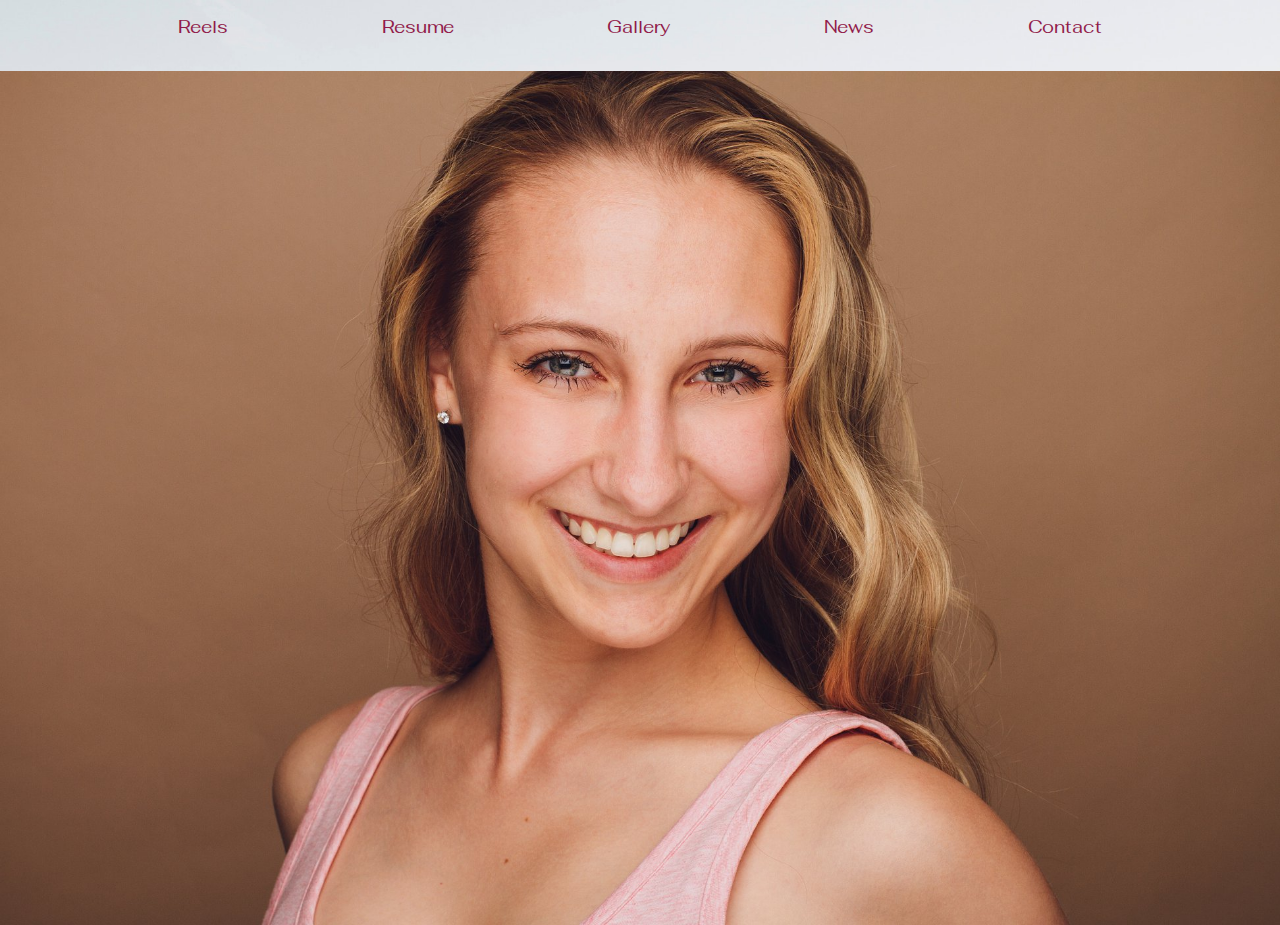
<file: index.html>
<!DOCTYPE html>
<html>
<head>
	<title>Carly Ameling</title>
	<link rel="stylesheet" type="text/css" href="https://stackpath.bootstrapcdn.com/bootstrap/4.3.1/css/bootstrap.min.css">
	<link rel="stylesheet" type="text/css" href="src/ameling.css">
	<script src="https://code.jquery.com/jquery-3.3.1.min.js" integrity="sha256-FgpCb/KJQlLNfOu91ta32o/NMZxltwRo8QtmkMRdAu8=" crossorigin="anonymous"></script>
	<link href="https://fonts.googleapis.com/css?family=Fahkwang" rel="stylesheet">
	<link rel="stylesheet" href="https://use.fontawesome.com/releases/v5.7.1/css/all.css" integrity="sha384-fnmOCqbTlWIlj8LyTjo7mOUStjsKC4pOpQbqyi7RrhN7udi9RwhKkMHpvLbHG9Sr" crossorigin="anonymous">	
</head>
<body>

<div class="container">
	<nav class="navbar navbar-expand-lg">
		<a class="navbar-brand reelsNav" href="#">Reels</a>
		<a class="navbar-brand resumeNav" href="#">Resume</a>
		<a class="navbar-brand gal galleryNav" href="#">Gallery</a>
		<!-- <a class="navbar-brand hoopNav" href="#">Aerial-Hoop</a> TO DO-->
		<a class="navbar-brand newsNav" href="#">News</a>
		<a class="navbar-brand contactNav" href="#">Contact</a>
		<!-- <a class="navbar-brand firstNav" href="#">Home</a> -->
	</nav>
</div>

<div class="container firstPage" id="home">
	<img class="headshot" src="src/headshot.jpg">
	<img class="headshot" src="src/headshot5.jpg">
	<img class="headshot" src="src/headshot4.jpg">
	<img class="headshot" src="src/headshot2.jpg">
	<img class="headshot" src="src/headshot6.jpg">
</div>

<div class="ameling" id="reels">
	<iframe width="560" height="315" src="https://www.youtube.com/embed/zVPLv-xCnqk" frameborder="0" allow="accelerometer; autoplay; encrypted-media; gyroscope; picture-in-picture" allowfullscreen></iframe>
	<iframe width="560" height="315" src="https://www.youtube.com/embed/k6itLjUbKJg" frameborder="0" allow="accelerometer; autoplay; encrypted-media; gyroscope; picture-in-picture" allowfullscreen></iframe>
	<iframe width="560" height="315" src="https://www.youtube.com/embed/0FG7PsQDR7Y" frameborder="0" allow="accelerometer; autoplay; encrypted-media; gyroscope; picture-in-picture" allowfullscreen></iframe>
	<iframe width="560" height="315" src="https://www.youtube.com/embed/G-Pvff9SUE0" frameborder="0" allow="accelerometer; autoplay; encrypted-media; gyroscope; picture-in-picture" allowfullscreen></iframe>
	<iframe width="560" height="315" src="https://www.youtube.com/embed/13ubjUssLso" frameborder="0" allow="accelerometer; autoplay; encrypted-media; gyroscope; picture-in-picture" allowfullscreen></iframe>
	<iframe width="560" height="315" src="https://www.youtube.com/embed/Eo-xD_dPs1E" frameborder="0" allow="accelerometer; autoplay; encrypted-media; gyroscope; picture-in-picture" allowfullscreen></iframe>
	<iframe width="560" height="315" src="https://www.youtube.com/embed/LxV-7b6SLO0" frameborder="0" allow="accelerometer; autoplay; encrypted-media; gyroscope; picture-in-picture" allowfullscreen></iframe>
	<iframe width="560" height="315" src="https://www.youtube.com/embed/bM-79cQjY6c" frameborder="0" allow="accelerometer; autoplay; encrypted-media; gyroscope; picture-in-picture" allowfullscreen></iframe>
</div>

<div class="ameling" id="resume">
	<embed class="rez" src="src/CARLY .pdf" type="application/pdf"   height="1000px" width="100%">
</div>

<div class="ameling" id="news">
	<img src="src/IMG_5837.JPG">
</div>

<div class="ameling" id="contact">
	<p>
		Carly Ameling is a recent graduate of the American Musical and Dramatic Academy, New York City. Hailing from Akron, Ohio, she has dreamed of becoming an actress since she was a little girl. Since graduation, she has been performing in New York City and regional theatre.
	</p>
	<p>
		For more information/inquiries, please email me directly at carlyameling@hotmail.com.
	</p>
	<a href="mailto:carlyameling@hotmail.com"><button>Email carlyameling@hotmail.com</button></a>
</div>

<header class="ameling">
</header>
<div class="ameling" id="gallery">
	<span class="close">&times;</span> 
 	<img class="pic foo photo" src="src/am6.jpg">
	<img class="pic foo photo" src="src/am7.jpg">
	<img class="pic foo photo" src="src/ameling1.jpg">
	<img class="pic foo photo1" src="src/am2.jpg">
	<img class="pic foo photo1" src="src/am8.jpg">
	<img class="pic foo photo1" src="src/am25.jpg">
	<img class="pic foo photo2" src="src/am9.jpg">
	<img class="pic foo photo2" src="src/am10.jpg">
	<img class="pic foo photo2" src="src/am12.jpg">
	<img class="pic foo photo3" src="src/ca2.png">
	<img class="pic foo photo3" src="src/ca5.png">
	<img class="pic foo photo3" src="src/ca3.png">
	<img class="pic foo photo4" src="src/car.jpg">
	<img class="pic foo photo4" src="src/car2.jpg">
	<img class="pic foo photo4" src="src/car3.jpg">
	<img class="pic foo photo5" src="src/les1.jpg">
	<img class="pic foo photo5" src="src/les2.jpg">
	<img class="pic foo photo5" src="src/les3.jpg">
	<div id="clickedPic"></div>	
</div>

<!-- <div class="ameling" id="aerial-hoop"></div> TO DO-->

<script type="text/javascript" src="src/carlyAmeling.js"></script>
</body>
</html>
</file>
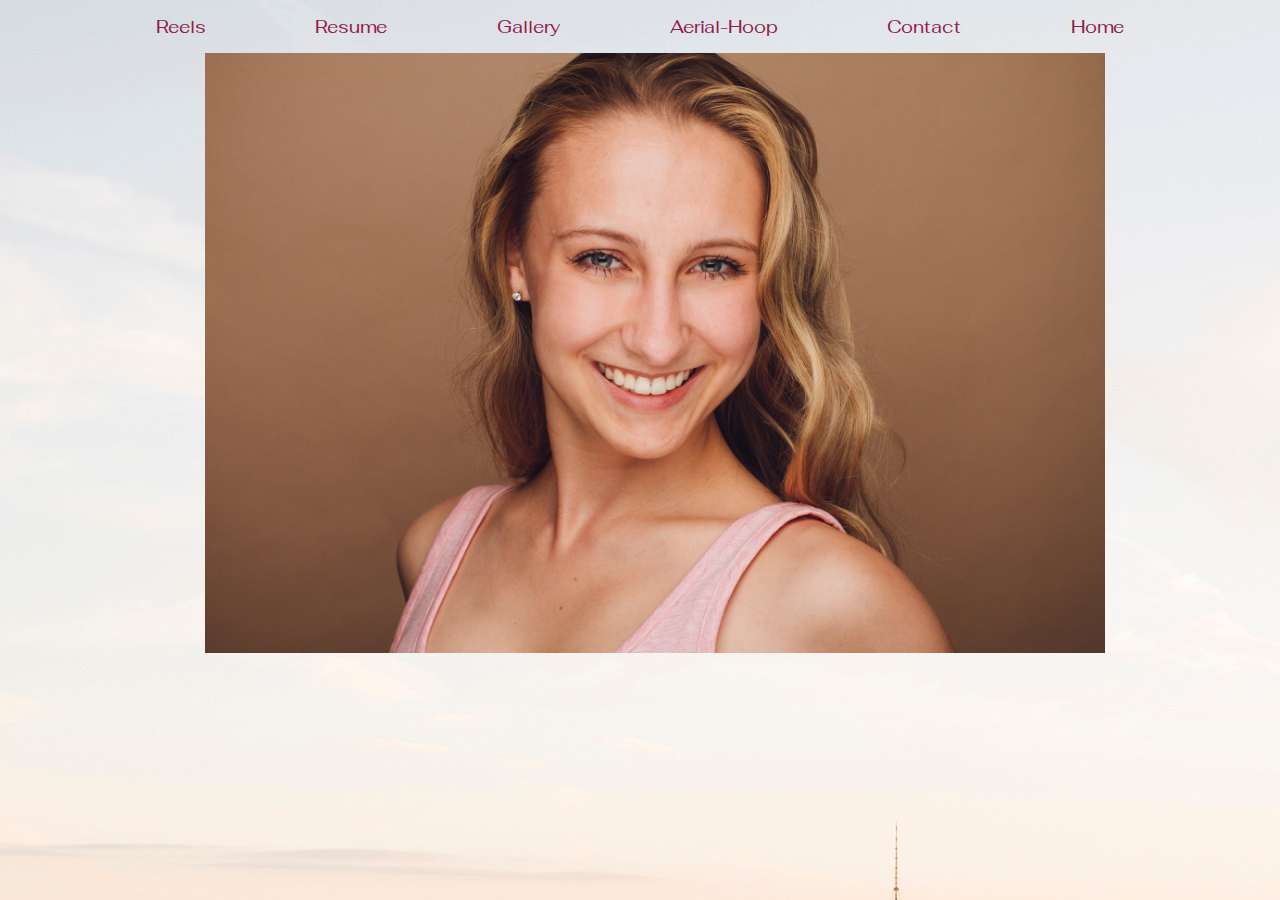
<file: amelingWebsite.html>
<!DOCTYPE html>
<html>
<head>
	<title>Carly Ameling</title>
	<link rel="stylesheet" type="text/css" href="https://stackpath.bootstrapcdn.com/bootstrap/4.2.1/css/bootstrap.min.css">
	<link rel="stylesheet" type="text/css" href="ameling.css">
	<script type="text/javascript" src="jquery-3.3.1.min.js"></script>
	<link href="https://fonts.googleapis.com/css?family=Fahkwang" rel="stylesheet">
	<link rel="stylesheet" href="https://use.fontawesome.com/releases/v5.7.1/css/all.css" integrity="sha384-fnmOCqbTlWIlj8LyTjo7mOUStjsKC4pOpQbqyi7RrhN7udi9RwhKkMHpvLbHG9Sr" crossorigin="anonymous">	
</head>
<body>

<!-- <div class="logo">
	<img src="CARLY LOGO .png">
</div>
 -->
<!-- <div class="cam"> -->
<div class="container">
	<nav class="navbar navbar-expand-lg">
		<a class="navbar-brand reelsNav" href="#">Reels</a>
		<a class="navbar-brand resumeNav" href="#">Resume</a>
		<a class="navbar-brand gal galleryNav" href="#">Gallery</a>
		<a class="navbar-brand hoopNav" href="#">Aerial-Hoop</a>
		<a class="navbar-brand contactNav" href="#">Contact</a>
		<a class="navbar-brand firstNav" href="#">Home</a>
	</nav>
</div>

<!-- <div>
	<img id="logo" src="CARLY LOGO .png">
</div> -->

<div class="container firstPage" id="home">
	<img class="headshot" src="headshot.jpg">
	<img class="headshot" src="headshot5.jpg">
	<img class="headshot" src="headshot4.jpg">
	<img class="headshot" src="headshot2.jpg">
	<img class="headshot" src="headshot6.jpg">
</div>
<!-- <div class="container firstPage" id="hs">
  <div class="row">
    <div class="col-sm">
    	<img class="headshot" id="hs" src="headshot.jpg">
    </div>
    <div class="col-sm">
    	<img class="headshot" id="hs" src="headshot5.jpg">
    </div>
    <div class="col-sm">
    	<img class="headshot" id="hs" src="headshot4.jpg">
    </div>
</div>
<div class="row">
    <div class="col-sm">
    	<img class="headshot" id="hs" src="headshot2.jpg">
    </div>
    <div class="col-sm">
    	<img class="headshot" id="hs" src="headshot6.jpg">
    </div>
  </div>
</div> -->

	<div class="ameling" id="reels">
		<iframe width="560" height="315" src="https://www.youtube.com/embed/zVPLv-xCnqk" frameborder="0" allow="accelerometer; autoplay; encrypted-media; gyroscope; picture-in-picture" allowfullscreen></iframe>
		<iframe width="560" height="315" src="https://www.youtube.com/embed/k6itLjUbKJg" frameborder="0" allow="accelerometer; autoplay; encrypted-media; gyroscope; picture-in-picture" allowfullscreen></iframe>
		<iframe width="560" height="315" src="https://www.youtube.com/embed/0FG7PsQDR7Y" frameborder="0" allow="accelerometer; autoplay; encrypted-media; gyroscope; picture-in-picture" allowfullscreen></iframe>
		<iframe width="560" height="315" src="https://www.youtube.com/embed/G-Pvff9SUE0" frameborder="0" allow="accelerometer; autoplay; encrypted-media; gyroscope; picture-in-picture" allowfullscreen></iframe>
		<iframe width="560" height="315" src="https://www.youtube.com/embed/13ubjUssLso" frameborder="0" allow="accelerometer; autoplay; encrypted-media; gyroscope; picture-in-picture" allowfullscreen></iframe>
		<iframe width="560" height="315" src="https://www.youtube.com/embed/Eo-xD_dPs1E" frameborder="0" allow="accelerometer; autoplay; encrypted-media; gyroscope; picture-in-picture" allowfullscreen></iframe>
		<iframe width="560" height="315" src="https://www.youtube.com/embed/LxV-7b6SLO0" frameborder="0" allow="accelerometer; autoplay; encrypted-media; gyroscope; picture-in-picture" allowfullscreen></iframe>
		<iframe width="560" height="315" src="https://www.youtube.com/embed/bM-79cQjY6c" frameborder="0" allow="accelerometer; autoplay; encrypted-media; gyroscope; picture-in-picture" allowfullscreen></iframe>

	</div>

	<div class="ameling" id="resume">
		<embed class="rez" src="CARLY .pdf" type="application/pdf"   height="1000px" width="100%">
	</div>

<div class="ameling" id="contact">
	<!-- 	<form>
		<label for="Username">Email:</label>
			<input type="email" placeholder="Email" required>
		<label for="">Subject:</label>
			<input type="text" placeholder="Subject" required>
		<label for="">Message:</label>
			<textarea name="paragraph" rows="10" cols="50"></textarea>
		
`
		<button>Submit</button>

</form>	 -->
	<p>
		Carly Ameling is a recent graduate of the American Musical and Dramatic Academy, New York City. Hailing from Akron, Ohio, she has dreamed of becoming an actress since she was a little girl. Since graduation, she has been performing in New York City and regional theatre.
	</p>
	<p>For more information/inquiries, please email me directly at carlyameling@hotmail.com.
	</p>
	<a href="mailto:carlyameling@hotmail.com"><button>Email carlyameling@hotmail.com</button></a>
</div>

<header class="ameling"><!-- <img class="foo top"src="am3.jpg"> -->
</header>
<div class="ameling" id="gallery">
	<span class="close">&times;</span> 
<!-- 	<img class="foo top"src="am3.jpg">
 --><img class="foo photo" src="am6.jpg">
	<img class="foo photo" src="am7.jpg">
	<img class="foo photo" src="ameling1.jpg">
	<img class="foo photo1" src="am2.jpg">
	<img class="foo photo1" src="am8.jpg">
	<img class="foo photo1" src="am25.jpg">
	<img class="foo photo2" src="am9.jpg">
	<img class="foo photo2" src="am10.jpg">
	<img class="foo photo2" src="am12.jpg">
	<img class="foo photo3" src="ca2.png">
	<img class="foo photo3" src="ca5.png">
	<img class="foo photo3" src="ca3.png">
	<img class="foo photo4" src="car.jpg">
	<img class="foo photo4" src="car2.jpg">
	<img class="foo photo4" src="car3.jpg">
	<img class="foo photo5" src="les1.jpg">
	<img class="foo photo5" src="les2.jpg">
	<img class="foo photo5" src="les3.jpg">
	<div id="clickedPic"></div>
	
</div>

<div class="ameling" id="aerial-hoop">
	
</div>
<!-- </div>
 -->
<script type="text/javascript" src="carlyAmeling.js"></script>
</body>

</html>
</file>
<file: src/ameling.css>
.navbar-brand {
	font-family: Fahkwang;
	margin: 0 auto;
	color: #911b4a;
	font-size: 18px;
}

.navbar-brand:hover {
	font-weight: bold;
}

header {
	font-family: Fahkwang;
	text-align: center;
	width:100%;
	padding: 300px;
	font-size: 50px;
	color: white;
	background: url("am3.jpg") no-repeat;
	background-size: cover;
	position: relative;
	background-position: right;
}

body {
	background: url("niv-rozenberg-358050-unsplash.jpg") no-repeat;
	background-size: cover;
}

.firstPage{
	max-width: 100%;
	max-height: 100%;
	margin: auto;
}

.headshot {
	position: absolute;
	max-width: 100%;
	max-height: 100%;
    margin: auto;
    left: 0; 
    right: 0;
    top: 6em;
    bottom: 0;  
}

.ameling {
	display: none;
}

#reels {
	margin: 0 auto;
	height: 100%;
	text-align: center;
}

.rez {
	margin: 0 auto;
	width: 100%;
}

#news img {
	position: absolute;
	max-width: 100%;
	max-height: 100%;
    margin: auto;
    left: 0; 
    right: 0;
    top: 6em;
    bottom: 0;  
}

#contact{
	font-family: Fahkwang;
	font-size: 15px;
	text-align: center;
	padding-bottom: 75px;
	margin: 0 auto;
	color: #911b4a;
	max-width: 300px;
}

p {
	padding-top: 50px;
}

button {
	margin-top: 10px;
	padding:10px;
	background: #911b4a;
	color: white;
	margin: 50px;
}

button:hover{
	background: white;
	color: #911b4a;
	border: 2px solid #911b4a;
}

#gallery{
	margin: 0 auto;
	width: 100%;
	text-align: center;
	max-width:1000px;
	position: relative;
}

.top {
	width: 1280px;
	background-position: left;
}

.foo:hover{
	border: 3px solid #911b4a;
}

.photo {
	width: 300px;
	height: 300px;
}

.photo1 {
	width: 300px;
	height: 225px;
	margin-top:5px;
}

.photo2 {
	width: 300px;
	margin-top:5px;
}

.photo3 {
	width: 300px;
	height: 178px;
	margin-top:5px;
}

.photo4 {
	width: 300px;
	height: 190px;
	margin-top: 5px;
}

.photo5 {
	width: 300px;
	height: auto;
	margin-top: 5px;
}

.expanded  {
    height: auto;
    width: 100%;
}

.close {
  position: absolute;
  top: 15px;
  right: 35px;
  color: #911b4a;
  font-size: 40px;
  font-weight: bold;
  transition: 0.3s;
  display: none;
}
</file>
<file: ameling.css>
/*.logo {
	text-align: center;
	margin: 10% 13%;
	z-index: 1000;
	position: fixed;
}*/

.cam {
	z-index: -1; position: relative;
}

.navbar-brand {
	font-family: Fahkwang;
	margin: 0 auto;
	color: #911b4a;
	font-size: 18px;
}

.navbar-brand:hover {
	font-weight: bold;
}

header {
	font-family: Fahkwang;
	text-align: center;
	width:100%;
	padding: 300px;
	font-size: 50px;
	color: white;
	background: url("am3.jpg") no-repeat;
	background-size: cover;
	position: relative;
	background-position: right;
}

header:hover {
	font-weight: bold;
}

body {
	background: url("niv-rozenberg-358050-unsplash.jpg");
	/*width: 100%;*/
	/*height: 1381px;*/
}

.fa-caret-down {
	bottom: 0;
	position: absolute;
	left: 50%;

}


.firstPage{
	max-width: 900px;
	max-height: 600px;
	margin: 0 auto;

}

/*.headshot {
	display:inline-grid;
	width: 300px;
	/*margin: ;*/
/*}*/

.headshot {
	max-width: 900px;
	max-height: 600px;
	/*margin-bottom: 50px;*/
	margin-right: 300px;
/*	margin-left:300px;*/
	position: absolute;
}

.ameling {
	display: none;
}

#reels {
	margin: 0 auto;
	width: 100%;
	text-align: center;
}

.rez {
	margin: 0 auto;
	width: ;
}

#contact{
	font-family: Fahkwang;
	font-size: 15px;
	text-align: center;
	padding-bottom: 75px;
	margin: 0 auto;
	color: #911b4a;
	max-width: 300px;
		/*display: block;*/
}

p {
	padding-top: 50px;
}

/*label, input, textarea{
	display: block;
	margin: 0 auto;
	padding:10px;
}

input, textarea {
	border: 1px solid #911b4a;
}
*/
button {
	margin-top: 10px;
	padding:10px;
	background: #911b4a;
	color: white;
	margin: 50px;
}

button:hover{
	background: white;
	color: #911b4a;
	border: 2px solid #911b4a;
}




#gallery{
	margin: 0 auto;
	width: 100%;
	text-align: center;
	max-width:1000px;
	position: relative;

}

.top {
	width: 1280px;
	background-position: left;
	/*float: left;
*/}

.foo:hover{
	border: 3px solid #911b4a;
}

.photo {
	width: 300px;
	height: 300px;
}

.photo1 {
	width: 300px;
	height: 225px;
	margin-top:5px;
}

.photo2 {
	width: 300px;
	margin-top:5px;
}

.photo3 {
	width: 300px;
	height: 178px;
	margin-top:5px;
}

.photo4 {
	width: 300px;
	height: 190px;
	margin-top: 5px;
}

.photo5 {
	width: 300px;
	height: auto;
	margin-top: 5px;
}


/*.photo3 {
	width:198px;
	height: 352px;
	margin-top:5px;

}

.photo4 {
	width: 250px;
	height: 352px;
	margin-top:5px;
}*/

.expanded  {
    height: auto;
    width: 100%;
}

/* The Close Button */
.close {
  position: absolute;
  top: 15px;
  right: 35px;
  color: #911b4a;
  font-size: 40px;
  font-weight: bold;
  transition: 0.3s;
  display: none;
}
</file>
